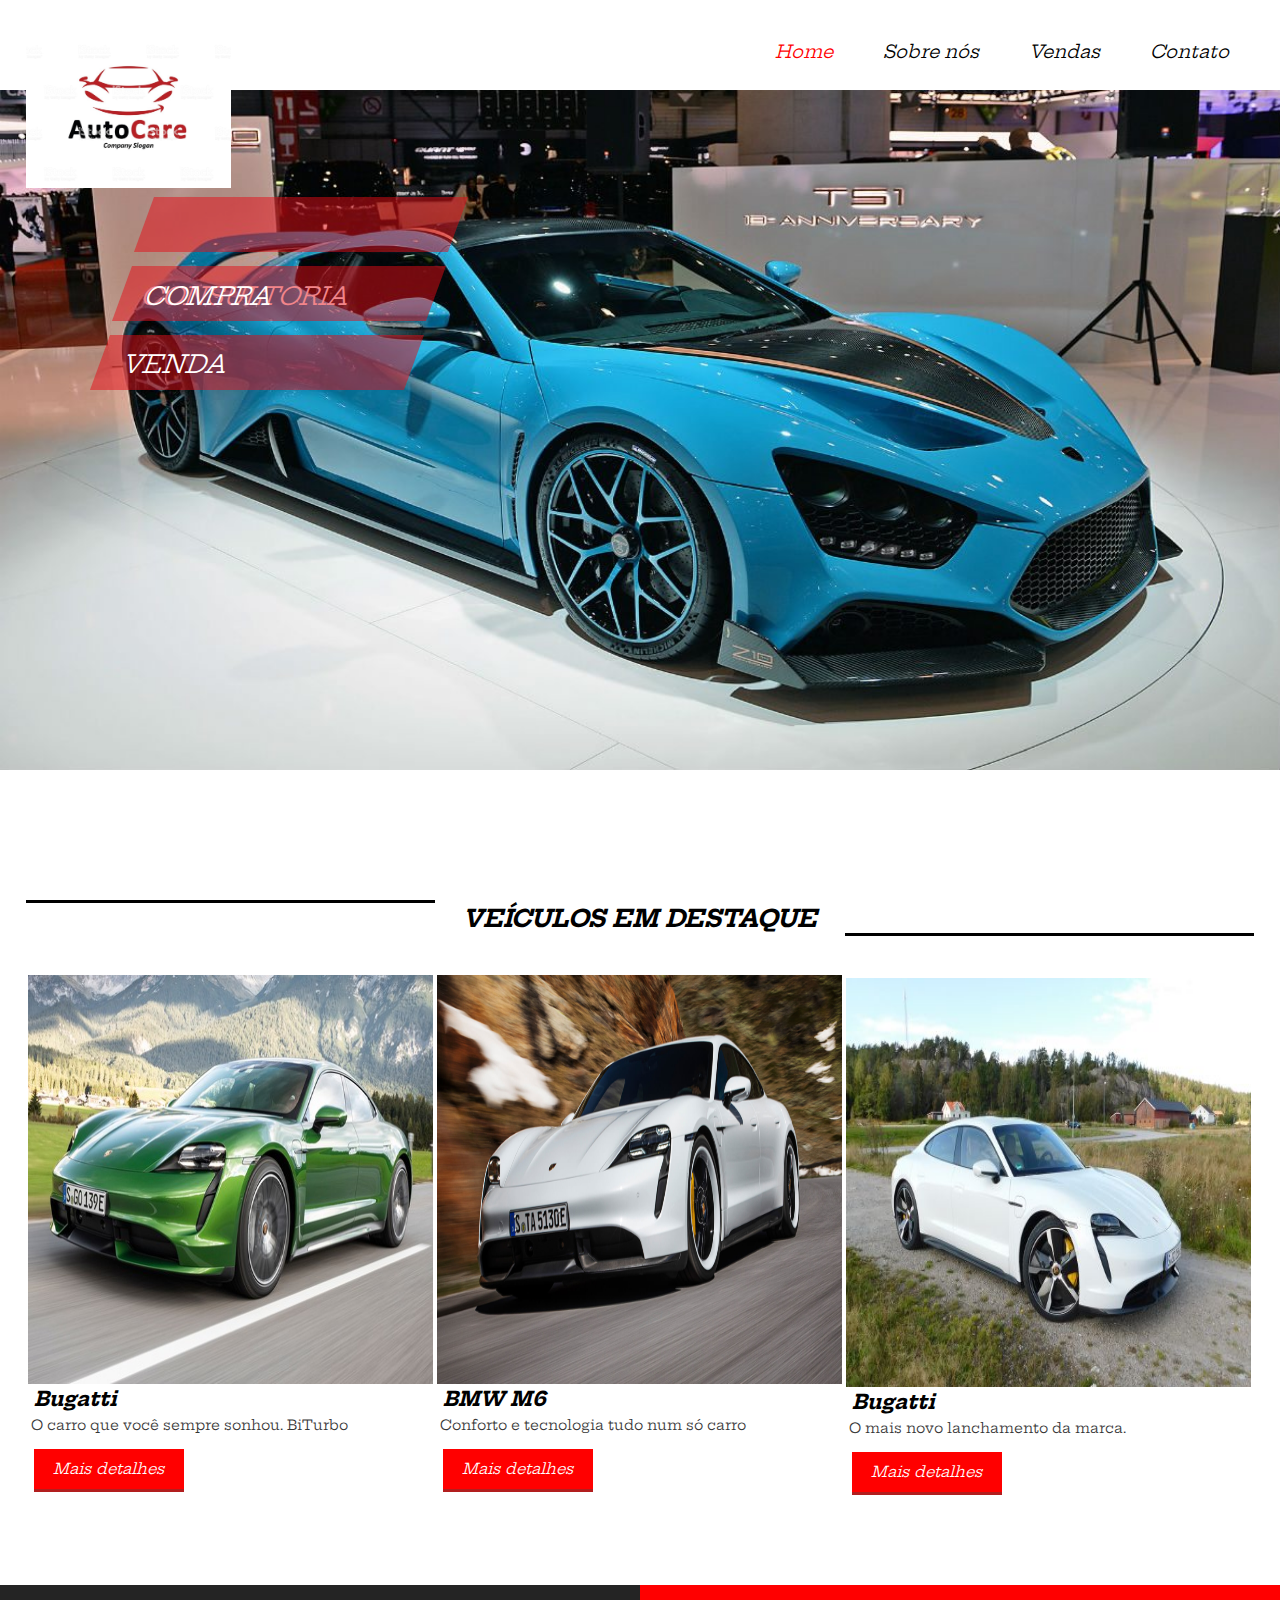
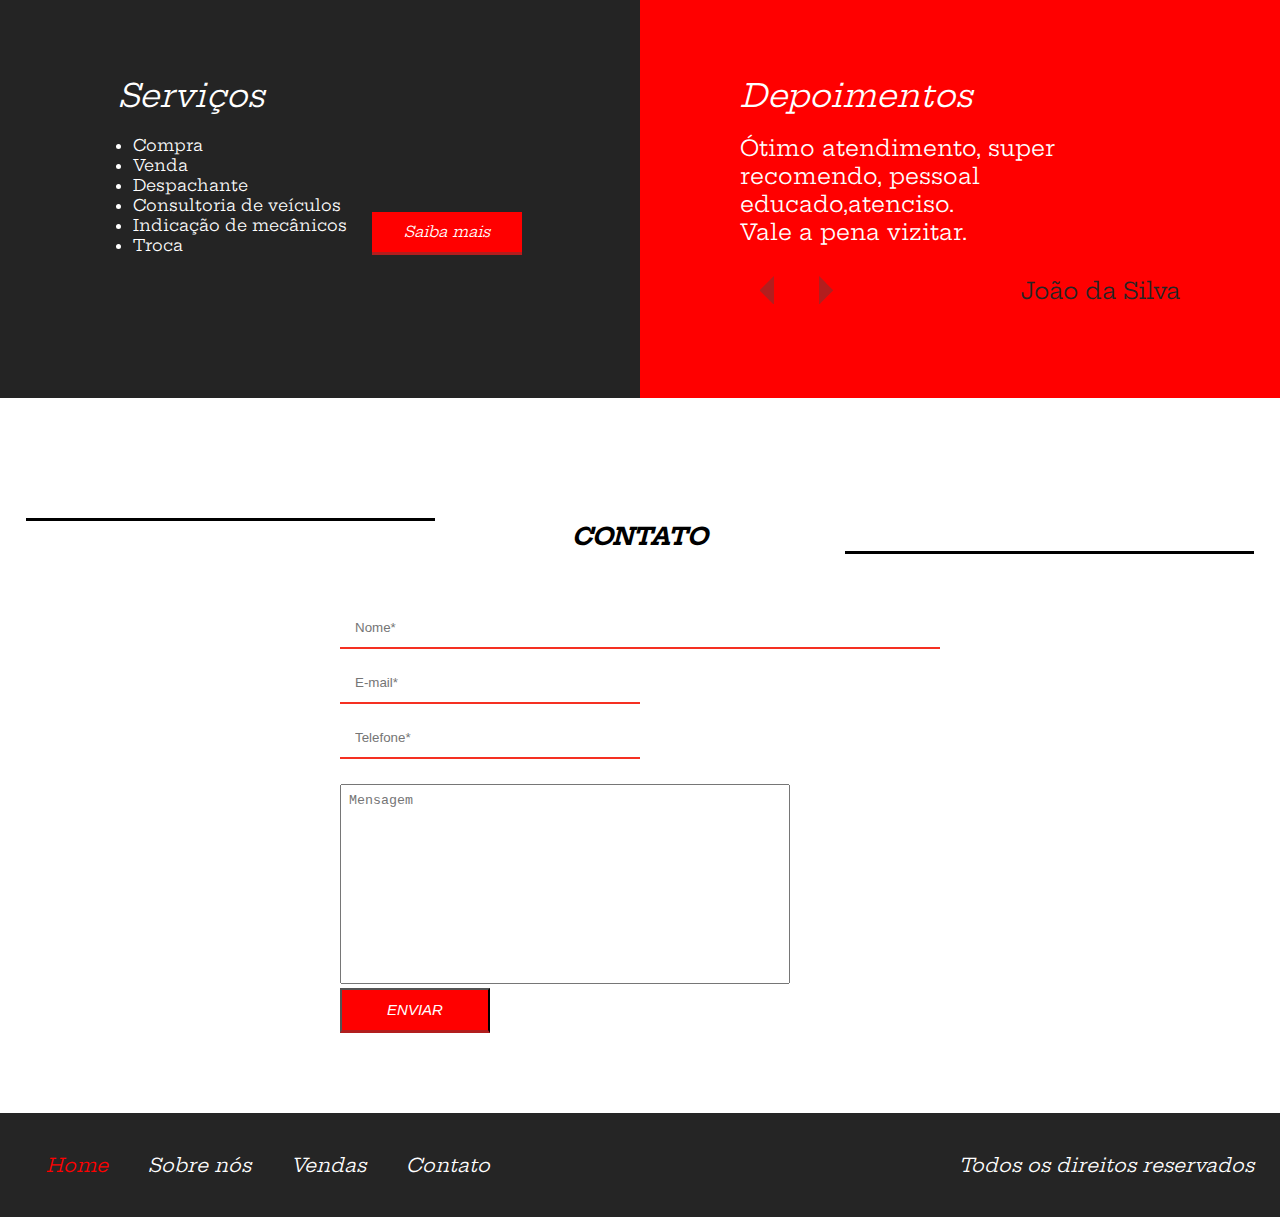
<file: Projeto5/index.html>
<!DOCTYPE html>
<html lang="en">
<head>
    <meta charset="UTF-8">
    <meta name="viewport" content="width=device-width, initial-scale=1.0">
    <meta http-equiv="X-UA-Compatible" content="ie=edge">
    <title>Projeto5</title>
    <link rel="shortcut icon" type="image-x/png" href="meu-logo.ico">
    <style>@import url('https://fonts.googleapis.com/css?family=Hepta+Slab&display=swap');</style>
    <link rel="stylesheet" href="css/estilos.css">
    <link rel="stylesheet" href="css/res880px.css">
    <link rel="stylesheet" href="css/res1090px.css">
    <link rel="stylesheet" href="css/res400px.css">
</head>
<body>
    
    <header>
        <div class="container">
            <div class="logo">
               <img src="imagens/logo1.jpg">
            </div><!-- logo -->
            <nav class="desktop">
                <ul>
                    <li><a style="color: red" href="index.html">Home</a></li>
                    <li><a href="sobre.html">Sobre nós</a></li>
                    <li><a href="vendas.html">Vendas</a></li>
                    <li><a goto='contato' href="contato.html">Contato</a></li>
                </ul>
            </nav><!-- desktop -->

            <nav class="mobile">
                    <ul>
                        <li><a style="color: red" href="index.html">Home</a></li>
                        <li><a href="sobre.html">Sobre nós</a></li>
                        <li><a href="vendas.html">Vendas</a></li>
                        <li><a goto='contato' href="contato.html">Contato</a></li>
                    </ul>
                </nav><!-- mobile -->
                <div class="clear"></div>
        </div><!-- container -->
    </header>

    <section class="banner">
        <div class="container">
            <div class="text-banner1"> 
                <div class="text-banner-single">Consultoria</div><!-- text-banner-single -->
            </div><!-- text-banner -->

            <div class="text-banner2">  
                <div class="text-banner-single">Compra </div><!-- text-banner-single -->
            </div><!-- text-banner -->

            <div class="text-banner3">  
                <div class="text-banner-single">Venda</div><!-- text-banner-single -->
            </div><!-- text-banner -->               
        </div><!-- container -->
    </section><!-- banner -->

    <section class="veiculos-destaque">
        <div class="linha1"></div>
        <h2>Veículos em destaque</h2>
        <div class="linha2"></div>

        <div class="container">
            <div class="vitrine-destaque">
                <div style="background-image: url(imagens/carro1.jpg)" class="carro-imagem"></div><!-- carro-imagem -->
                <div class="info-carro">
                    <h2>Bugatti</h2>
                    <p>O carro que você sempre sonhou. BiTurbo</p>
                    <a class="btn1" href="veiculo-venda.html">Mais detalhes</a>
                </div><!-- info-carro -->
            </div><!-- vitrine-destaque -->

            <div class="vitrine-destaque">
                <div style="background-image: url(imagens/carro2.jpg)" class="carro-imagem"></div><!-- carro-imagem -->
                <div class="info-carro">
                    <h2>BMW M6</h2>
                    <p>Conforto e tecnologia tudo num só carro</p>
                    <a class="btn1" href="veiculo-venda.html">Mais detalhes</a>
                </div><!-- info-carro -->
            </div><!-- vitrine-destaque -->

            <div class="vitrine-destaque">
                <div style="background-image: url(imagens/carro3.jpg)" class="carro-imagem"></div><!-- carro-imagem -->
                <div class="info-carro">
                    <h2>Bugatti</h2>
                    <p>O mais novo lanchamento da marca.</p>
                    <a class="btn1" href="veiculo-venda.html">Mais detalhes</a>
                </div><!-- info-carro -->
            </div><!-- vitrine-destaque -->
        </div><!-- container -->
        <div class="clear"></div>
    </section><!-- veiculos-destaque -->

    <section class="servicos">
        <div class="half1">
            <div class="half1-wraper">
                <h2>Serviços</h2>
                <ul>
                    <li>Compra</li>
                    <li>Venda</li>
                    <li>Despachante</li>
                    <li>Consultoria de veículos</li>
                    <li>Indicação de mecânicos</li>
                    <li>Troca</li>
                </ul>
                <a class="btn1" href="">Saiba mais</a>
            </div><!-- half1-wraper -->
        </div><!-- half1 -->

        <div class="half2">
            <h2>Depoimentos</h2>
            <div class="depoimento-single">
                <p>Ótimo atendimento, super recomendo, pessoal educado,atenciso.<br> Vale a pena vizitar.</p>
                <p>Outro depoimento valido.<br> Vale a pena vizitar.</p>
                <div class="navegation">
                    <div class="arrows">
                        <img prev src="imagens/arrow-left.png">
                        <img next src="imagens/arrow-right.png">
                    </div><!-- arrows -->
                    <div class="nome-depoimento">João da Silva</div><!-- nome-depoimento -->
                </div><!-- navegation -->
            </div><!-- depoimento-single -->
        </div><!-- half2 -->
    </section><!-- servicos -->

    <section id='contato'class="contato">
        <div class="linha1"></div>
        <h2>Contato</h2>
        <div class="linha2"></div>

        <form>
            <div class="form-wraper w100">
                <input type="text" name="nome", placeholder="Nome*" required>
            </div><!-- input-wraper w100 -->

            <div class="form-wraper w50">
                <input type="text" name="email" placeholder="E-mail*" required>
            </div><!-- input-wraper w100 -->

            <div class="form-wraper w50">
                <input type="text" name="telefone" placeholder="Telefone*" required>
            </div><!-- input-wraper w100 -->

            <div class="form-wraper w100">
               <textarea placeholder="Mensagem" required></textarea>
            </div><!-- input-wraper w100 -->

            <div class="form-wraper w100">
                <input class="btn1" type="submit" value="ENVIAR" name="acao">
            </div>
            <div class="clear"></div>
        </form>
    </section><!-- contato -->

    <footer>
        <div class="container">
            <nav>
                <ul>
                    <li><a style="color: red" href="index.html">Home</a></li>
                    <li><a href="sobre.html">Sobre nós</a></li>
                    <li><a href="vendas.html">Vendas</a></li>
                    <li><a goto='contato' href="contato.html">Contato</a></li>
                </ul>
            </nav>
            <p>Todos os direitos reservados</p>
            <div class="clear"></div>
        </div><!-- container -->
    </footer>

    <script src="js/jQuery.js"></script>
    <script src="js/menu-responsivo.js"></script>
    <script src="js/funtions.js"></script>
</body>
</html>
</file>
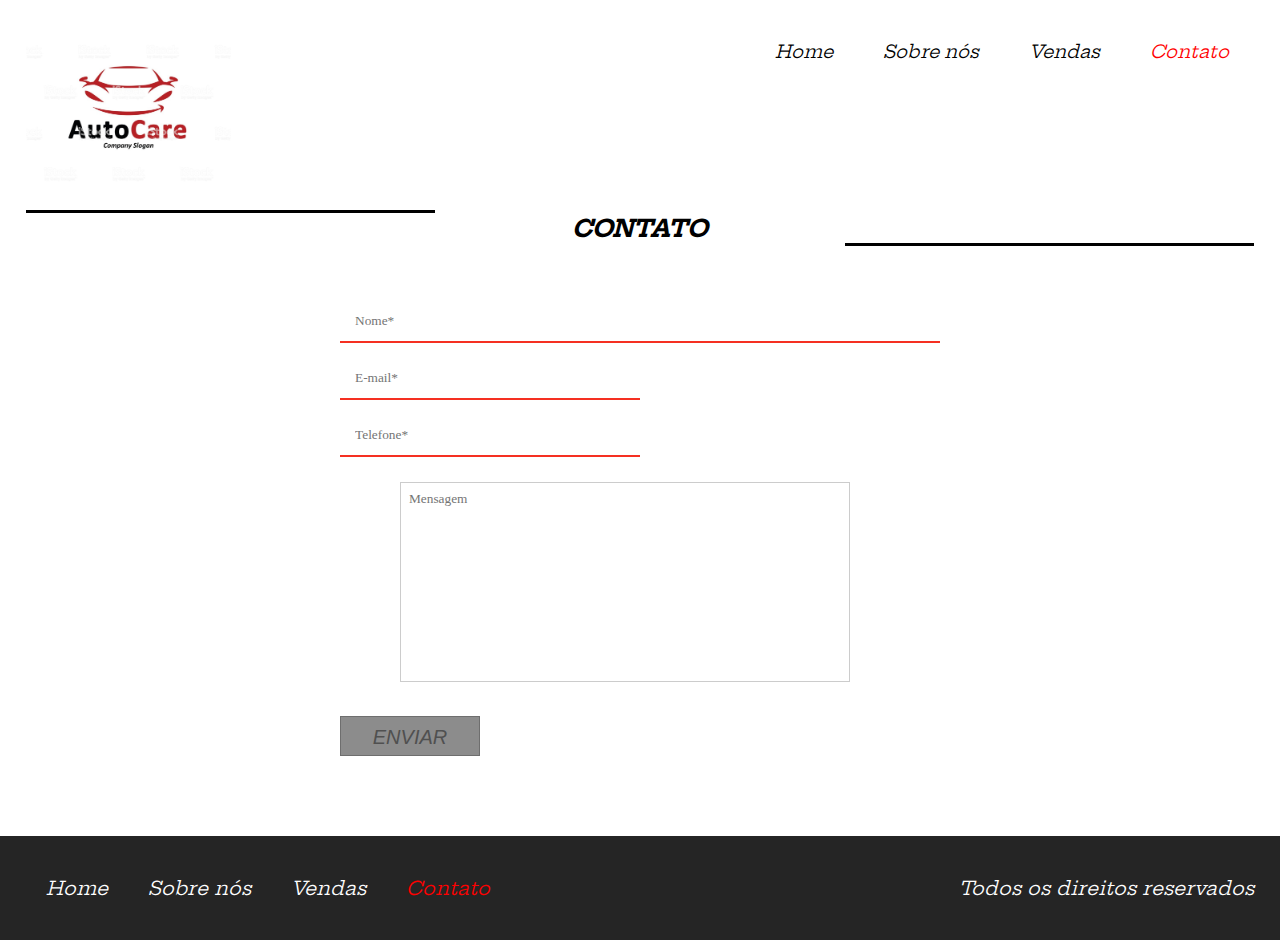
<file: Projeto5/contato.html>
<!DOCTYPE html>
<html lang="en">
<head>
    <meta charset="UTF-8">
    <meta name="viewport" content="width=device-width, initial-scale=1.0">
    <meta http-equiv="X-UA-Compatible" content="ie=edge">
    <title>Projeto5</title>
    <link rel="shortcut icon" type="image-x/png" href="meu-logo.ico">
    <style>@import url('https://fonts.googleapis.com/css?family=Hepta+Slab&display=swap');</style>
    <link rel="stylesheet" href="css/estilos.css">
    <link rel="stylesheet" href="css/estiloForm.css">
    <link rel="stylesheet" href="css/res880px.css">
    <link rel="stylesheet" href="css/res1090px.css">
    <link rel="stylesheet" href="css/res400px.css">

</head>
<body>

        <header>
                <div class="container">
                    <div class="logo">
                       <img src="imagens/logo1.jpg">
                    </div><!-- logo -->
                    <nav class="desktop">
                        <ul>
                            <li><a href="index.html">Home</a></li>
                            <li><a href="sobre.html">Sobre nós</a></li>
                            <li><a href="vendas.html">Vendas</a></li>
                            <li><a style="color: red" goto='contato' href="contato.html">Contato</a></li>
                        </ul>
                    </nav><!-- desktop -->
        
                    <nav class="mobile">
                            <ul>
                                <li><a href="index.html">Home</a></li>
                                <li><a href="sobre.html">Sobre nós</a></li>
                                <li><a href="vendas.html">Vendas</a></li>
                                <li><a style="color: red" goto='contato' href="contato.html">Contato</a></li>
                            </ul>
                        </nav><!-- mobile -->
                        <div class="clear"></div>
                </div><!-- container -->
            </header>

            <section id='contato'class="contato">
                    <div class="linha1"></div>
                    <h2>Contato</h2>
                    <div class="linha2"></div>
            
                    <form>
                        <div class="form-wraper w100">
                            <input type="text" name="nome", placeholder="Nome*" required>
                        </div><!-- input-wraper w100 -->
            
                        <div class="form-wraper w50">
                            <input type="text" name="email" placeholder="E-mail*" required>
                        </div><!-- input-wraper w100 -->
            
                        <div class="form-wraper w50">
                            <input type="text" name="telefone" placeholder="Telefone*" required>
                        </div><!-- input-wraper w100 -->
            
                        <div class="form-wraper w100">
                           <textarea placeholder="Mensagem" required></textarea>
                        </div><!-- input-wraper w100 -->
            
                        <div class="form-wraper w100">
                            <input class="btn1" type="submit" value="ENVIAR" name="acao">
                        </div>
                        <div class="clear"></div>
                    </form>
                </section><!-- contato -->
    </form>

    <footer>
            <div class="container">
                <nav>
                    <ul>
                        <li><a href="index.html">Home</a></li>
                        <li><a href="sobre.html">Sobre nós</a></li>
                        <li><a href="vendas.html">Vendas</a></li>
                        <li><a style="color: red" goto='contato' href="contato.html">Contato</a></li>
                    </ul>
                </nav>
                <p>Todos os direitos reservados</p>
                <div class="clear"></div>
            </div><!-- container -->
        </footer>
</body>
</html>
</file>
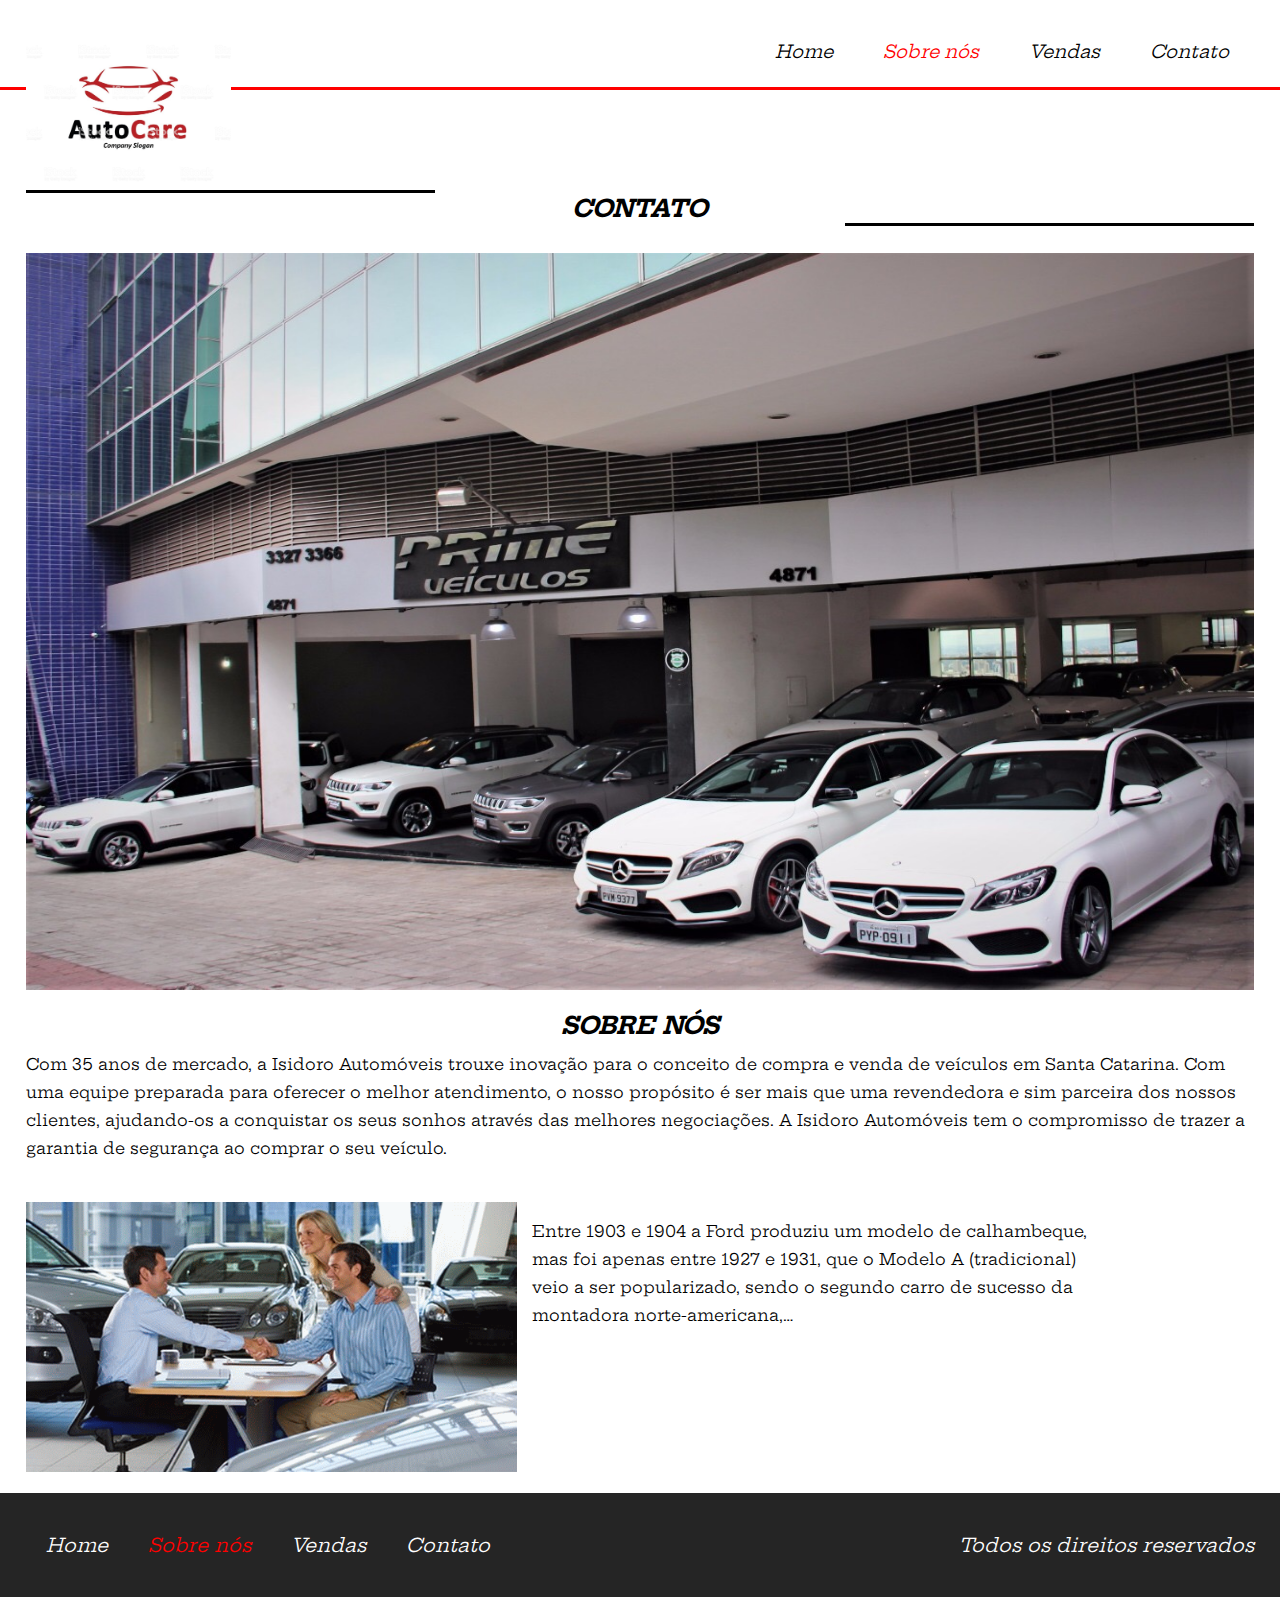
<file: Projeto5/sobre.html>
<!DOCTYPE html>
<html lang="en">
<head>
    <meta charset="UTF-8">
    <meta name="viewport" content="width=device-width, initial-scale=1.0">
    <meta http-equiv="X-UA-Compatible" content="ie=edge">
    <title>Projeto5</title>
    <link rel="shortcut icon" type="image-x/png" href="meu-logo.ico">
    <style>@import url('https://fonts.googleapis.com/css?family=Hepta+Slab&display=swap');</style>
    <link rel="stylesheet" href="css/estilos.css">
    <link rel="stylesheet" href="css/res880px.css">
    <link rel="stylesheet" href="css/res1090px.css">
    <link rel="stylesheet" href="css/res400px.css">
</head>
<body>
    
    <header style="border-bottom: 3px solid red;">
        <div class="container">
            <div class="logo">
               <img src="imagens/logo1.jpg">
            </div><!-- logo -->
            <nav class="desktop">
                <ul>
                    <li><a href="index.html">Home</a></li>
                    <li><a style="color: red"href="sobre.html">Sobre nós</a></li>
                    <li><a href="vendas.html">Vendas</a></li>
                    <li><a href="contato.html">Contato</a></li>
                </ul>
            </nav><!-- desktop -->

            <nav class="mobile">
                    <ul>
                        <li><a href="index.html">Home</a></li>
                        <li><a style="color: red"href="sobre.html">Sobre nós</a></li>
                        <li><a href="vendas.html">Vendas</a></li>
                        <li><a href="contato.html">Contato</a></li>
                    </ul>
                </nav><!-- mobile -->
                <div class="clear"></div>
        </div><!-- container -->
    </header>

    <section class="sobre">
            
        <div class="linha1"></div>
        <h2>Contato</h2>
        <div class="linha2"></div>

        <div class="container"></div>
        <div class="img-destaque-sobre"></div><!-- imgem do galpao -->
        <div class="descricao-autor">
            <h2>Sobre Nós</h2>
            <p>Com 35 anos de mercado, a Isidoro Automóveis trouxe inovação para o conceito de compra e venda de 
                veículos em Santa Catarina. Com uma equipe preparada para oferecer o melhor atendimento, o nosso 
                propósito é ser mais que uma revendedora e sim parceira dos nossos clientes, ajudando-os a conquistar 
                os seus sonhos através das melhores negociações. A Isidoro Automóveis tem o compromisso de trazer a 
                garantia de segurança ao comprar o seu veículo.</p>
        </div><!-- descricao-autor -->
        <div class="descricao-autor2">
            <div class="img-small"></div><!-- img-samll -->
            <p>Entre 1903 e 1904 a Ford produziu um modelo de calhambeque, mas foi apenas 
                entre 1927 e 1931, que o Modelo A (tradicional) veio a ser popularizado, sendo o segundo carro de 
                sucesso da montadora norte-americana,…</div>
            </p>
        <div class="clear"></div>
        </div><!-- container -->
    </section><!-- sobre -->

    <footer>
            <div class="container">
                <nav>
                    <ul>
                        <li><a href="index.html">Home</a></li>
                        <li><a style="color: red" href="sobre.html">Sobre nós</a></li>
                        <li><a href="vendas.html">Vendas</a></li>
                        <li><a href="contato.html">Contato</a></li>
                    </ul>
                </nav>
                <p>Todos os direitos reservados</p>
                <div class="clear"></div>
            </div><!-- container -->
        </footer>
       



</body>
</html>
</file>
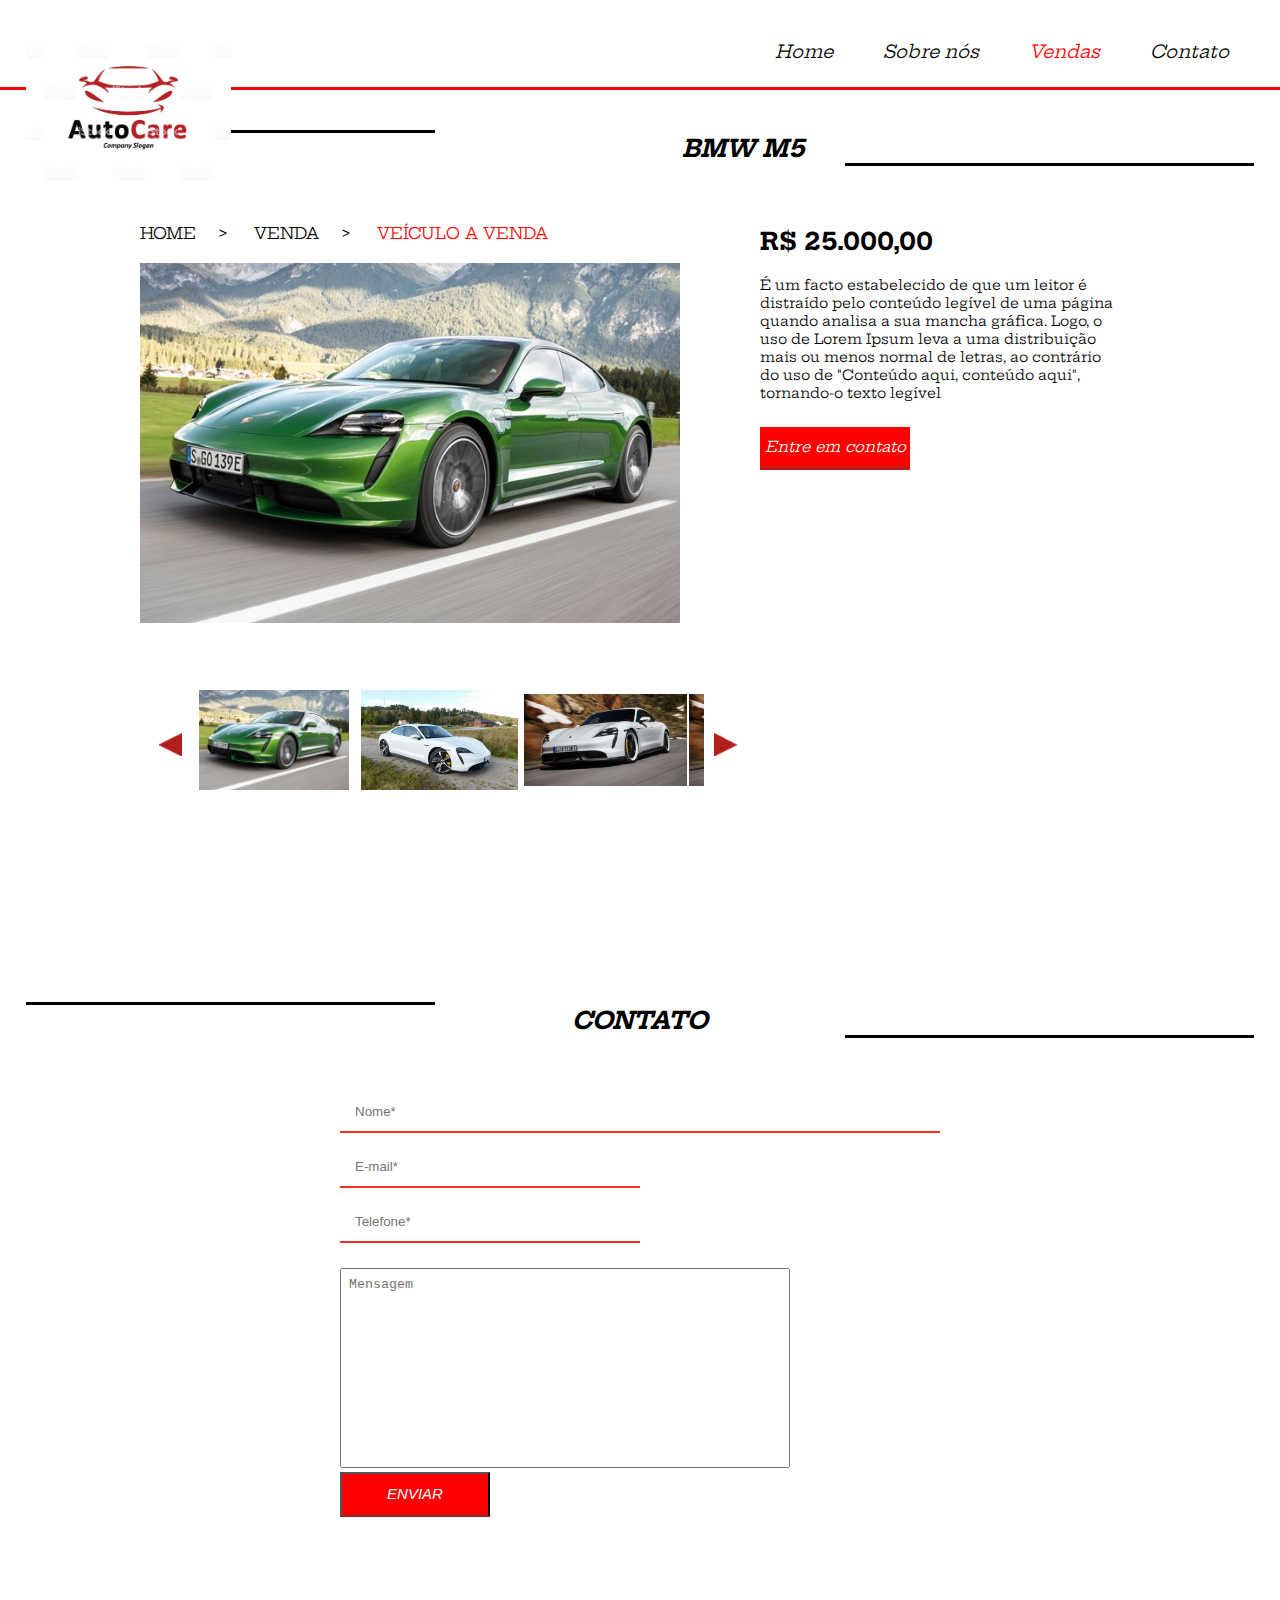
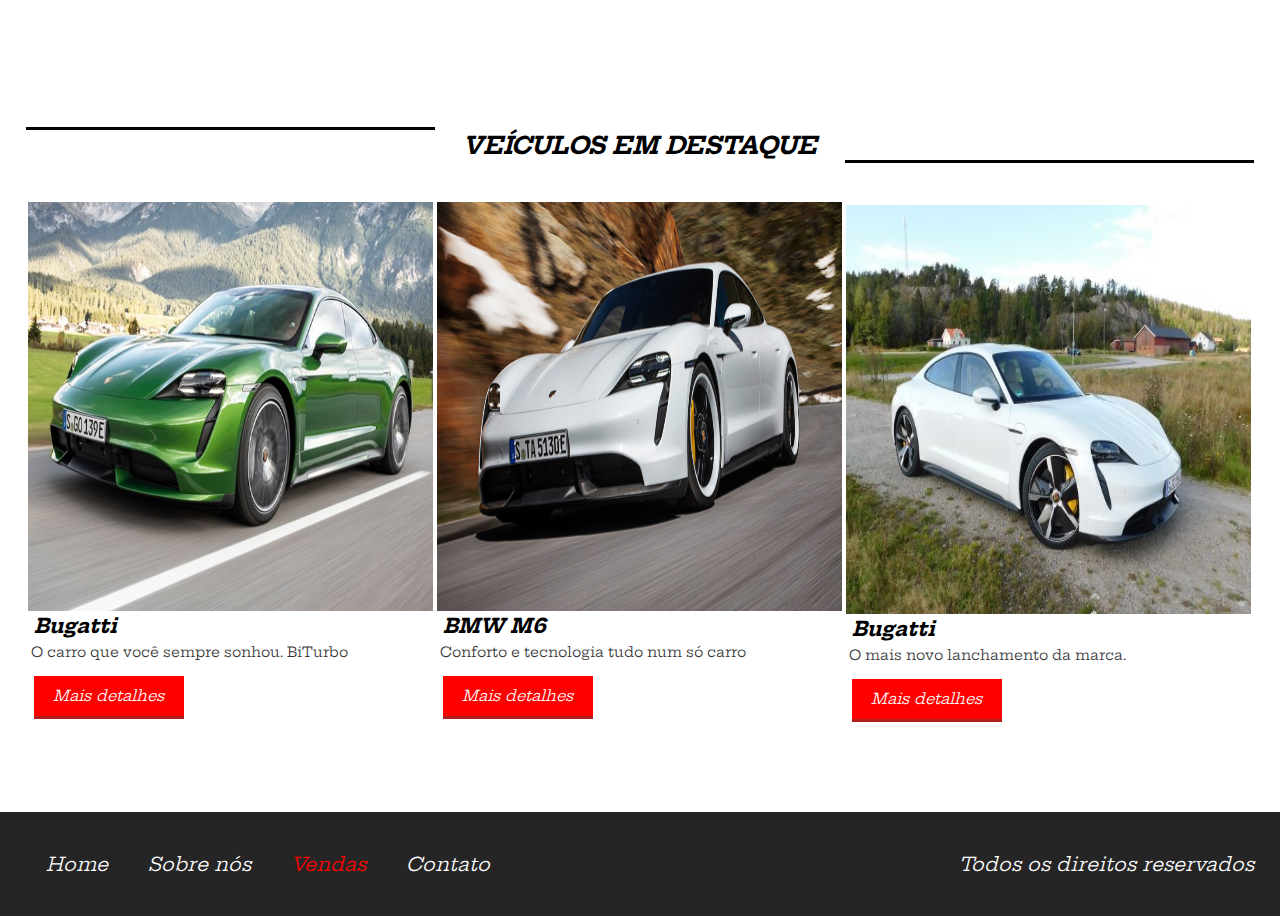
<file: Projeto5/veiculo-venda.html>
<!DOCTYPE html>
<html lang="en">
<head>
    <meta charset="UTF-8">
    <meta name="viewport" content="width=device-width, initial-scale=1.0">
    <meta http-equiv="X-UA-Compatible" content="ie=edge">
    <title>Projeto5</title>
    <link rel="shortcut icon" type="image-x/png" href="meu-logo.ico">
    <style>@import url('https://fonts.googleapis.com/css?family=Hepta+Slab&display=swap');</style>
    <link rel="stylesheet" href="css/estilos.css">
    <link rel="stylesheet" href="css/res880px.css">
    <link rel="stylesheet" href="css/res1090px.css">
    <link rel="stylesheet" href="css/res400px.css">
</head>
<body>
    
    <header style="border-bottom: 3px solid red;">
        <div class="container">
            <div class="logo">
               <img src="imagens/logo1.jpg">
            </div><!-- logo -->
            <nav class="desktop">
                <ul>
                    <li><a href="index.html">Home</a></li>
                    <li><a href="sobre.html">Sobre nós</a></li>
                    <li><a style="color: red"href="vendas.html">Vendas</a></li>
                    <li><a goto='contato' href="contato.html">Contato</a></li>
                </ul>
            </nav><!-- desktop -->

            <nav class="mobile">
                    <ul>
                        <li><a href="index.html">Home</a></li>
                        <li><a href="sobre.html">Sobre nós</a></li>
                        <li><a style="color: red"href="vendas.html">Vendas</a></li>
                        <li><a href="contato.html">Contato</a></li>
                    </ul>
                </nav><!-- mobile -->
                <div class="clear"></div>
        </div><!-- container -->
    </header>

    <section class="venda-single">
        <div class="linha1"></div>
        <h2>BMW M5</h2>
        <div class="linha2"></div>
        
        <div class="container">
            <div class="info-veiculo">
                <div class="info-bread"><a href="index.html">HOME</a><span>></span>
                <a href="vendas.html">VENDA</a><span>></span>
                <a href="veiculo-venda.html">VEÍCULO A VENDA</a></div>
                <div class="foto-destaque"></div>  
                <div class="nav-galeria-parent">
                <div class="arrow-left-nav"></div> 
                <div class="arrow-right-nav"></div> 
                <div class="nav-galeria">
                    <div class="nav-galeria-wraper">
                        <div class="mini-img"><div style="background-image: url(imagens/carro1.jpg)"class="mini-foto"></div></div>
                        <div class="mini-img"><div style="background-image: url(imagens/carro3.jpg)"class="mini-foto"></div></div>
                        <div class="mini-img"><div style="background-image: url(imagens/carro2.jpg)"class="mini-foto"></div></div>
                        <div class="mini-img"><div style="background-image: url(imagens/carro2.jpg)"class="mini-foto"></div></div>
                        <div class="mini-img"><div style="background-image: url(imagens/carro1.jpg)"class="mini-foto"></div></div>
                        <div class="mini-img"><div style="background-image: url(imagens/carro3.jpg)"class="mini-foto"></div></div>
                    </div><!-- nav-galeria-wraper -->
                </div><!-- nav-galeira -->
                </div><!-- nav-galeria-parent -->
            </div><!-- info-veiculo -->

            <div class="descricao-veiculo">
                <h2>R$ 25.000,00</h2>
                <p>É um facto estabelecido de que um leitor é distraído pelo conteúdo legível de uma página quando analisa a sua mancha gráfica. Logo, o uso de Lorem Ipsum leva a uma distribuição mais ou menos normal de letras, ao contrário do uso de "Conteúdo aqui, conteúdo aqui", tornando-o texto legível</p>
                <a class="btn1" href="">Entre em contato</a>
            </div><!-- descricao-veiculo -->
            <div class="clear"></div>
        </div><!-- container -->
    </section><!-- venda-single -->




    <section class="contato">
        <div class="linha1"></div>
        <h2>Contato</h2>
        <div class="linha2"></div>

        <form>
            <div class="form-wraper w100">
                <input type="text" name="nome", placeholder="Nome*" required>
            </div><!-- input-wraper w100 -->

            <div class="form-wraper w50">
                <input type="text" name="email" placeholder="E-mail*" required>
            </div><!-- input-wraper w100 -->

            <div class="form-wraper w50">
                <input type="text" name="telefone" placeholder="Telefone*" required>
            </div><!-- input-wraper w100 -->

            <div class="form-wraper w100">
               <textarea placeholder="Mensagem" required></textarea>
            </div><!-- input-wraper w100 -->

            <div class="form-wraper w100">
                <input class="btn1" type="submit" value="ENVIAR" name="acao">
            </div>
            <div class="clear"></div>
        </form>
    </section><!-- contato -->

    <section class="veiculos-destaque">
        <div class="linha1"></div>
        <h2>Veículos em destaque</h2>
        <div class="linha2"></div>

        <div class="container">
            <div class="vitrine-destaque">
                <div style="background-image: url(imagens/carro1.jpg)" class="carro-imagem"></div><!-- carro-imagem -->
                <div class="info-carro">
                    <h2>Bugatti</h2>
                    <p>O carro que você sempre sonhou. BiTurbo</p>
                    <a class="btn1" href="">Mais detalhes</a>
                </div><!-- info-carro -->
            </div><!-- vitrine-destaque -->

            <div class="vitrine-destaque">
                <div style="background-image: url(imagens/carro2.jpg)" class="carro-imagem"></div><!-- carro-imagem -->
                <div class="info-carro">
                    <h2>BMW M6</h2>
                    <p>Conforto e tecnologia tudo num só carro</p>
                    <a class="btn1" href="">Mais detalhes</a>
                </div><!-- info-carro -->
            </div><!-- vitrine-destaque -->

            <div class="vitrine-destaque">
                <div style="background-image: url(imagens/carro3.jpg)" class="carro-imagem"></div><!-- carro-imagem -->
                <div class="info-carro">
                    <h2>Bugatti</h2>
                    <p>O mais novo lanchamento da marca.</p>
                    <a class="btn1" href="">Mais detalhes</a>
                </div><!-- info-carro -->
            </div><!-- vitrine-destaque -->
        </div><!-- container -->
        <div class="clear"></div>
    </section><!-- veiculos-destaque -->

    <footer>
        <div class="container">
            <nav>
                <ul>
                    <li><a href="index.html">Home</a></li>
                    <li><a href="sobre.html">Sobre nós</a></li>
                    <li><a style="color: red"href="vendas.html">Vendas</a></li>
                    <li><a goto='contato' href="contato.html">Contato</a></li>
                </ul>
            </nav>
            <p>Todos os direitos reservados</p>
            <div class="clear"></div>
        </div><!-- container -->
    </footer>

    <script src="js/jQuery.js"></script>
    <script src="js/menu-responsivo.js"></script>
    <script src="js/funtions.js"></script>
</body>
</html>
</file>
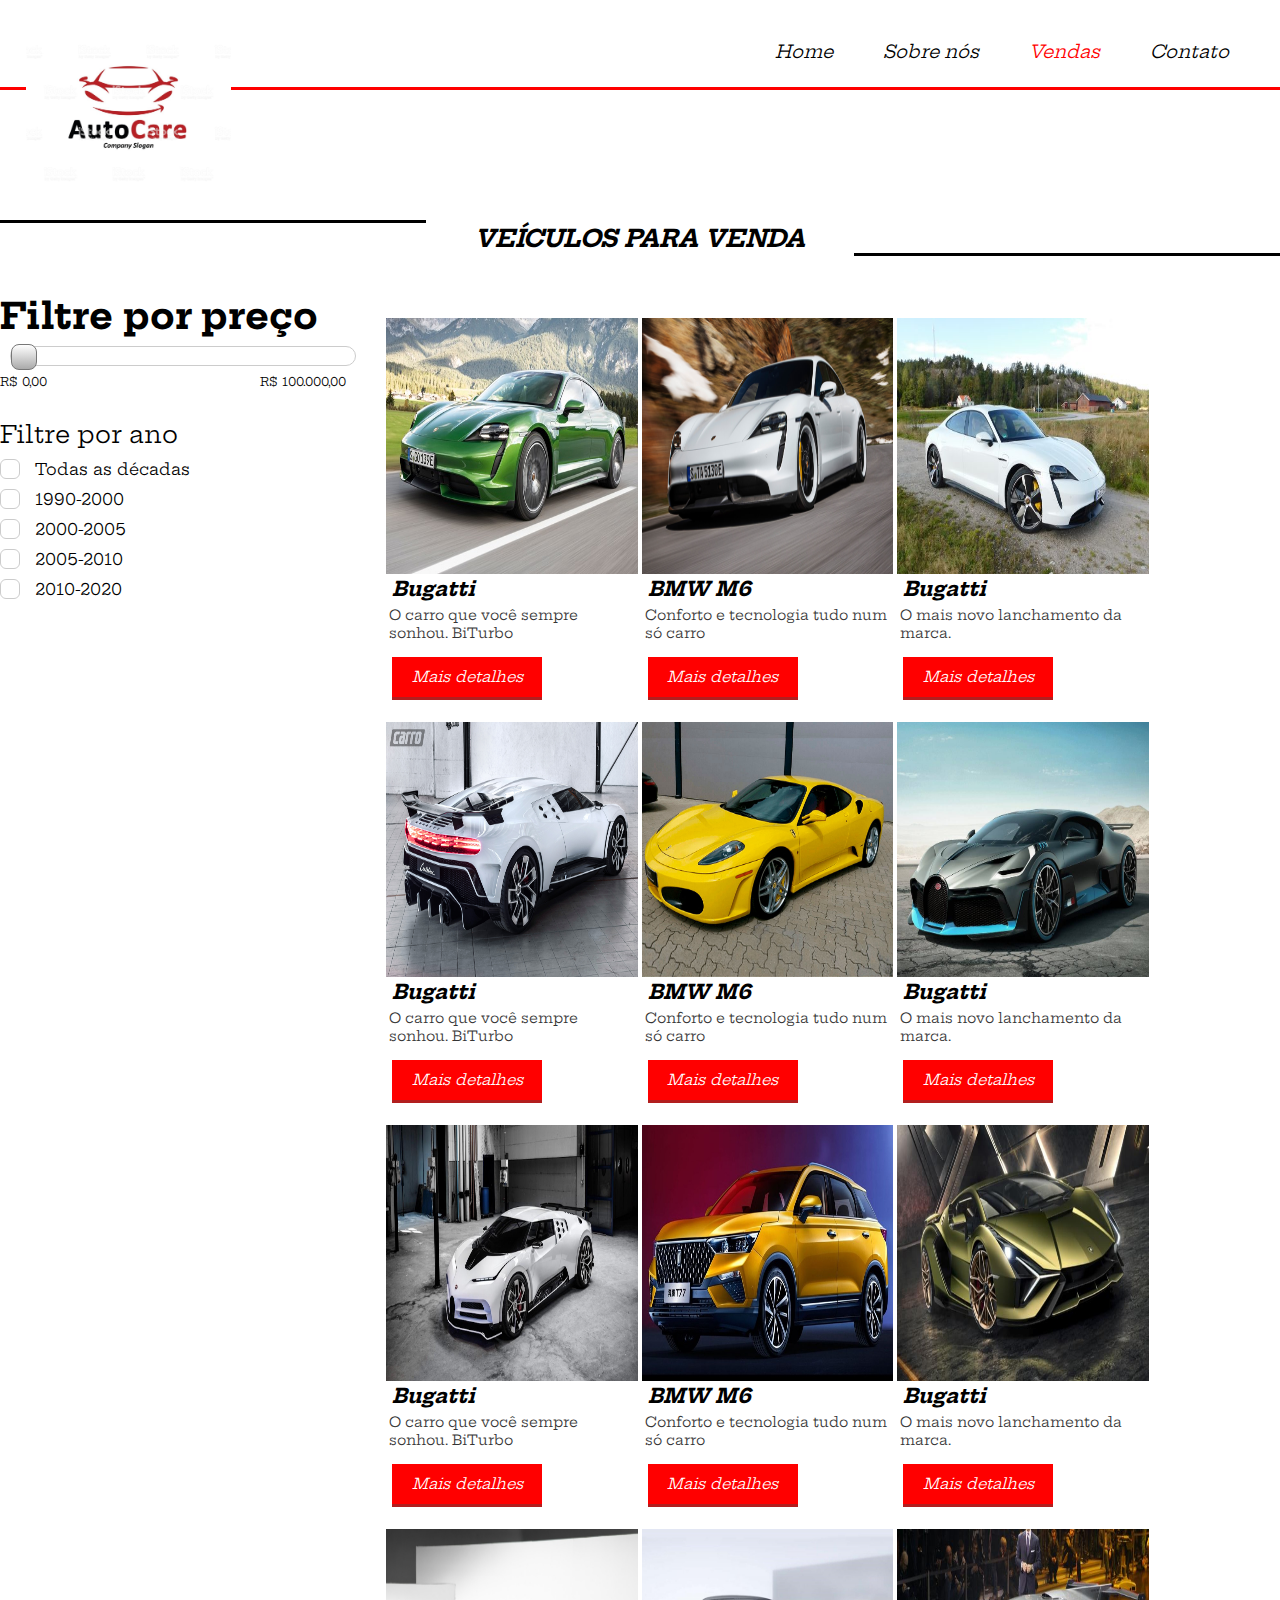
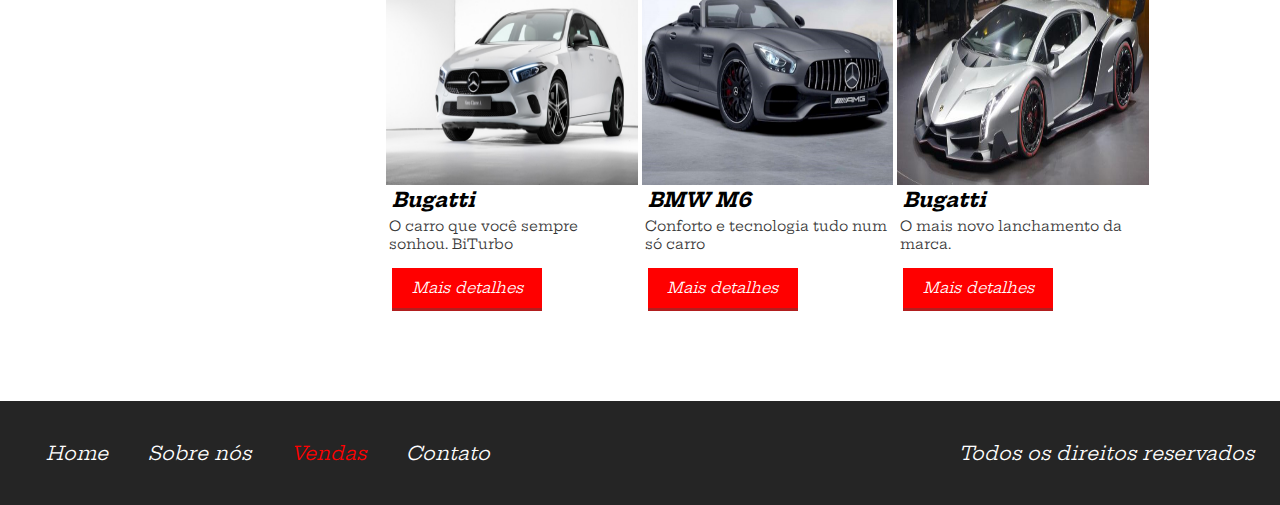
<file: Projeto5/vendas.html>
<!DOCTYPE html>
<html lang="en">
<head>
    <meta charset="UTF-8">
    <meta name="viewport" content="width=device-width, initial-scale=1.0">
    <meta http-equiv="X-UA-Compatible" content="ie=edge">
    <title>Projeto5</title>
    <link rel="shortcut icon" type="image-x/png" href="meu-logo.ico">
    <style>@import url('https://fonts.googleapis.com/css?family=Hepta+Slab&display=swap');</style>
    <link rel="stylesheet" href="css/estilos.css">
    <link rel="stylesheet" href="css/res880px.css">
    <link rel="stylesheet" href="css/res1090px.css">
    <link rel="stylesheet" href="css/res400px.css">
</head>
<body>
    
    <header style="border-bottom: 3px solid red;">
        <div class="container">
            <div class="logo">
               <img src="imagens/logo1.jpg">
            </div><!-- logo -->
            <nav class="desktop">
                <ul>
                    <li><a href="index.html">Home</a></li>
                    <li><a href="sobre.html">Sobre nós</a></li>
                    <li><a style="color: red"href="vendas.html">Vendas</a></li>
                    <li><a goto='contato' href="contato.html">Contato</a></li>
                </ul>
            </nav><!-- desktop -->

            <nav class="mobile">
                    <ul>
                        <li><a href="index.html">Home</a></li>
                        <li><a href="">Sobre nós</a></li>
                        <li><a style="color: red"href="vendas.html">Vendas</a></li>
                        <li><a href="contato.html">Contato</a></li>
                    </ul>
                </nav><!-- mobile -->
                <div class="clear"></div>
        </div><!-- container -->
    </header>

    <section class="venda">
        <div class="linha1"></div>
        <h2>Veículos para venda</h2>
        <div class="linha2"></div>

        <div class="content-venda">
            <div class="container">
                <div class="sidebar">
                    <div class="search1">
                        <h2>Filtre por preço</h2>
                        <div class="barra-preco">
                            <div class="barra-preco-fill"></div><!-- barra-preco-fill -->
                            <div class="pointer-barra"></div><!-- pointer-barra -->
                        </div><!-- barra-preco -->
                        <div class="valor-pesquisa">
                            <p class="preco_pesquisa">R$ 0,00</p>
                            <p>R$ 100.000,00</p>
                            <div class="clear"></div>
                        </div><!-- valor-pesquisa -->
                    </div><!-- search1 -->

                    <div class="search2">
                        <h2>Filtre por ano</h2>
                        <form>
                            <div class="form-venda-wraper">
                                <input type="checkbox" id="item1">
                                <label for="item1">
                                    <div class="circle"></div>
                                </label><!-- item1 -->
                                <span>Todas as décadas</span>
                            </div><!-- form-venda-wraper -->

                            <div class="form-venda-wraper">
                                <input type="checkbox" id="item2">
                                <label for="item2">
                                    <div class="circle"></div>
                                </label><!-- item2 -->
                                <span>1990-2000</span>
                            </div><!-- form-venda-wraper -->

                             <div class="form-venda-wraper">
                                <input type="checkbox" id="item3">
                                <label for="item3">
                                    <div class="circle"></div>
                                </label><!-- item3 -->
                                <span>2000-2005</span>
                            </div><!-- form-venda-wraper -->

                            <div class="form-venda-wraper">
                                <input type="checkbox" id="item4">
                                <label for="item4">
                                    <div class="circle"></div>
                                </label><!-- item4 -->
                                <span>2005-2010</span>
                            </div><!-- form-venda-wraper -->

                            <div class="form-venda-wraper">
                                <input type="checkbox" id="item5">
                                <label for="item5">
                                    <div class="circle"></div>
                                </label><!-- item5 -->
                                <span>2010-2020</span>
                            </div><!-- form-venda-wraper -->
                        </form>
                    </div><!-- search2 -->
                </div><!-- sidebar -->

                <div class="vitrine-venda">
                    <div class="vitrine-destaque">
                        <div style="background-image: url(imagens/carro1.jpg)" class="carro-imagem"></div><!-- carro-imagem -->
                            <div class="info-carro">
                                <h2>Bugatti</h2>
                                <p>O carro que você sempre sonhou. BiTurbo</p>
                                <a class="btn1" href="">Mais detalhes</a>
                            </div><!-- info-carro -->
                    </div><!-- vitrine-destaque -->
                
                    <div class="vitrine-destaque">
                        <div style="background-image: url(imagens/carro2.jpg)" class="carro-imagem"></div><!-- carro-imagem -->
                            <div class="info-carro">
                                <h2>BMW M6</h2>
                                <p>Conforto e tecnologia tudo num só carro</p>
                                <a class="btn1" href="">Mais detalhes</a>
                            </div><!-- info-carro -->
                    </div><!-- vitrine-destaque -->
                
                    <div class="vitrine-destaque">
                        <div style="background-image: url(imagens/carro3.jpg)" class="carro-imagem"></div><!-- carro-imagem -->
                            <div class="info-carro">
                                <h2>Bugatti</h2>
                                <p>O mais novo lanchamento da marca.</p>
                                <a class="btn1" href="">Mais detalhes</a>
                            </div><!-- info-carro -->
                    </div><!-- vitrine-destaque -->

                    <div class="vitrine-destaque">
                        <div style="background-image: url(imagens/carro4.jpg)" class="carro-imagem"></div><!-- carro-imagem -->
                            <div class="info-carro">
                                <h2>Bugatti</h2>
                                <p>O carro que você sempre sonhou. BiTurbo</p>
                                <a class="btn1" href="">Mais detalhes</a>
                            </div><!-- info-carro -->
                    </div><!-- vitrine-destaque -->
                    
                    <div class="vitrine-destaque">
                        <div style="background-image: url(imagens/carro5.jpg)" class="carro-imagem"></div><!-- carro-imagem -->
                            <div class="info-carro">
                                <h2>BMW M6</h2>
                                <p>Conforto e tecnologia tudo num só carro</p>
                                <a class="btn1" href="">Mais detalhes</a>
                            </div><!-- info-carro -->
                    </div><!-- vitrine-destaque -->
                    
                    <div class="vitrine-destaque">
                        <div style="background-image: url(imagens/carro6.jpg)" class="carro-imagem"></div><!-- carro-imagem -->
                            <div class="info-carro">
                                <h2>Bugatti</h2>
                                <p>O mais novo lanchamento da marca.</p>
                                <a class="btn1" href="">Mais detalhes</a>
                            </div><!-- info-carro -->
                    </div><!-- vitrine-destaque -->

                    <div class="vitrine-destaque">
                        <div style="background-image: url(imagens/carro7.jpg)" class="carro-imagem"></div><!-- carro-imagem -->
                            <div class="info-carro">
                                <h2>Bugatti</h2>
                                <p>O carro que você sempre sonhou. BiTurbo</p>
                                <a class="btn1" href="">Mais detalhes</a>
                            </div><!-- info-carro -->
                    </div><!-- vitrine-destaque -->
                        
                    <div class="vitrine-destaque">
                        <div style="background-image: url(imagens/carro8.jpg)" class="carro-imagem"></div><!-- carro-imagem -->
                            <div class="info-carro">
                                <h2>BMW M6</h2>
                                <p>Conforto e tecnologia tudo num só carro</p>
                                <a class="btn1" href="">Mais detalhes</a>
                            </div><!-- info-carro -->
                    </div><!-- vitrine-destaque -->
                        
                    <div class="vitrine-destaque">
                        <div style="background-image: url(imagens/carro9.jpg)" class="carro-imagem"></div><!-- carro-imagem -->
                            <div class="info-carro">
                                <h2>Bugatti</h2>
                                <p>O mais novo lanchamento da marca.</p>
                                <a class="btn1" href="">Mais detalhes</a>
                                </div><!-- info-carro -->
                    </div><!-- vitrine-destaque -->

                    <div class="vitrine-destaque">
                        <div style="background-image: url(imagens/carro10.jpg)" class="carro-imagem"></div><!-- carro-imagem -->
                            <div class="info-carro">
                                <h2>Bugatti</h2>
                                <p>O carro que você sempre sonhou. BiTurbo</p>
                                <a class="btn1" href="">Mais detalhes</a>
                            </div><!-- info-carro -->
                    </div><!-- vitrine-destaque -->
                            
                    <div class="vitrine-destaque">
                        <div style="background-image: url(imagens/carro11.jpg)" class="carro-imagem"></div><!-- carro-imagem -->
                            <div class="info-carro">
                                <h2>BMW M6</h2>
                                <p>Conforto e tecnologia tudo num só carro</p>
                                <a class="btn1" href="">Mais detalhes</a>
                            </div><!-- info-carro -->
                    </div><!-- vitrine-destaque -->
                            
                    <div class="vitrine-destaque">
                        <div style="background-image: url(imagens/carro12.jpg)" class="carro-imagem"></div><!-- carro-imagem -->
                            <div class="info-carro">
                                <h2>Bugatti</h2>
                                <p>O mais novo lanchamento da marca.</p>
                                <a class="btn1" href="">Mais detalhes</a>
                            </div><!-- info-carro -->
                    </div><!-- vitrine-destaque -->
                </div><!-- vitrine-venda -->
                    
                <div class="clear"></div>
            </div><!-- container -->
        </div><!-- content-venda -->
    </section><!-- venda -->

    <footer>
        <div class="container">
            <nav>
                <ul>
                    <li><a href="index.html">Home</a></li>
                    <li><a href="sobre.html">Sobre nós</a></li>
                    <li><a style="color: red" href="vendas.html">Vendas</a></li>
                    <li><a goto='contato' href="contato.html">Contato</a></li>
                </ul>
            </nav>
            <p>Todos os direitos reservados</p>
            <div class="clear"></div>
        </div><!-- container -->
    </footer>

    <script src="js/jQuery.js"></script>
    <script src="js/menu-responsivo.js"></script>
    <script src="js/funtions.js"></script>
</body>
</html>
</file>
<file: Projeto5/css/estilos.css>
*{
    margin: 0;
    padding: 0;
    box-sizing: border-box;
}
html,body{
    width: 100%;
    font-family: 'Hepta Slab', serif;
}

.clear{
    clear: both;
}
.container{
    width: 100%;
    max-width: 1280px;
    margin: 0 auto;
}
/*estilizando o header*/
header{
    padding: 30px 2%;
    height: 90px;
}
header div.logo{
    float: left;
}
header .logo img{
    max-width: 205px;
}
/*estilizando o header onde ta o nav desktop*/
header nav.desktop{
    float: right;
}
header nav.desktop ul{
    list-style-type: none;
}
header nav.desktop ul li{
    float: left;padding: 10px 25px;font-size: 18px;font-style: italic;
}
header nav.desktop a{
    text-decoration: none;
    color: black;
}
/*********************************/

/*estilizando o header onde ta o nav mobile*/
header nav.mobile{
    margin-top: 20px;cursor: pointer;display: none;
    background-image: url(../imagens/menu.png);width: 32px;height: 32px;background-size: 100% 100%;float: right;
}/*
header nav.mobile ul:hover{
    opacity: 1;
}*/
header nav.mobile ul li:hover{
    background-color: rgba(230,230,230, 0.7);
}
header nav.mobile ul{
    display: none;background-color: rgba(252, 252, 252, 0.4);position: absolute;
    width: 100%;left: 0;top: 93px;list-style-type: none;text-align: center;
}
header nav.mobile ul li{
	padding:8px 0;transition: 0.4s;border-bottom: 1px solid black;
}
header nav.mobile ul li a{
	color: black;
	text-decoration: none;
}
/*********************************/

/*estilizando section banner*/
section.banner{
    width: 100%;height: 680px;background-image: url(../imagens/banner.jpg);
    background-size: 100% 100%;background-repeat: no-repeat;
}
.text-banner1{
    padding: 7px 0;max-width: 350px;position: relative;top: 100px;left: 144px;
    line-height: 50%;text-transform: uppercase;transform: skew(-20deg);
}
.text-banner2{
    padding: 7px 0;max-width: 350px;position: relative;top: 100px;
    left: 122px;line-height: 50%;text-transform: uppercase;transform: skew(-20deg);/**fazer o vermelho inclinar*/
}
.text-banner3{
    padding: 7px 0;max-width: 350px;position: relative;top: 100px;left: 100px;line-height: 50%;
    text-transform: uppercase;transform: skew(-20deg);
}
.text-banner-single{
    width: 314px;height: 55px;font-size: 25px;
    padding: 25px 25px;color: white;background: rgba(230, 11, 22, 0.5);
}
/********************************/

/*estilizando section veiculos em destaque*/

section.veiculos-destaque > h2{
    text-align: center;color: black;font-size: 24px;
    font-style: italic;text-transform: uppercase;
}
section.veiculos-destaque{
    padding: 90px 2%;
}
 .linha1{
    margin-top: 40px;background: black;
    width: 33.3%;height: 3px;
}
 .linha2{
     margin-bottom: 40px;background: black;width: 33.3%;
    float: right;height: 3px;
}
section.veiculos-destaque .container{
    max-width: 1280px;
    padding: 40px 0;
}
.container .vitrine-destaque{
    float: left;
    width: 33.3%;
}
.vitrine-destaque .carro-imagem{
    width: 100%;padding-top: 100%;background-size: 100% 100%;border: 2px solid white;
}
.vitrine-destaque h2{
    padding-left: 8px;color: black;
	font-style: italic;font-size: 20px;
}
.vitrine-destaque p{
    padding-top: 8px;text-align: left;
    color: #353535;padding: 5px;font-size: 14px
}
.btn1{
    text-align: center;display: block;text-decoration: none;background-color: red;font-style: italic;
    color: white;cursor: pointer;line-height: 40px;border-bottom: 3px solid #b21e1e;
    font-size: 15px;width: 150px;
}
.vitrine-destaque a{
    margin-top: 10px;
    margin-left: 8px;
}
/********************************/

/*estilizando section serviços*/
.servicos{
    display: flex;
}
.half1{
    width: 50%;padding: 90px 0;
    background: #242424;color: white;text-align: center;
}
.half1-wraper{
    text-align: left;
    display: inline-block;
}
.half1-wraper h2{
    font-size: 32px;font-weight: normal;font-style: italic;
}
.half1-wraper ul{
    display: inline-block;
    margin-top: 20px;
}
.half1-wraper li{
    margin-left: 15px;;
}
.half1-wraper a{
    display: inline-block;vertical-align: bottom;margin-left: 20px;
}
.half2{
    float: left;width: 50%;padding: 90px 100px;
    background: red;color: white;
}
.half2 h2{
    font-size: 32px;font-weight: normal;font-style: italic;
}
.half2 .depoimento-single{
    margin-top: 19px;
}
.depoimento-single p{   
    font-size: 22px;
}
.navegation{
    width: 100%;max-width: 700px;margin-top: 30px;
}
.arrows{
    float: left;
}
.navegation img{
    cursor: pointer;
    margin: 0 20px;
}
.nome-depoimento{
    float: right;color: #252525;font-size: 23px;
}
/*********************************/

/*section contato*/
section.contato{
    padding: 80px 2%;
}
section.contato > h2{
    text-align: center;color: black;font-size: 24px;
    font-style: italic;text-transform: uppercase;
}
section.contato form{
    max-width: 600px;
    margin: 0px auto;
}
.section.contato .form-wraper{
    float: left;padding: 10px;margin-top: 15px;
}
section.contato input[type=text]{
    width: 100%;height: 40px;line-height: 40px;padding-left: 15px; margin-top: 15px;
    outline: none;background: transparent;border: 0;border-bottom: 2px solid rgb(245, 48, 34);
}
section.contato textarea{
    width: 75%;height: 200px;margin: 25px 5% 0 0;
    padding: 8px;resize: none;
}
.w100{
    width:100%;
}
.w50{
    width: 50%;
}
/*********************************/

/*estilizando o footer*/
footer{
    padding: 40px 2%;
    background: #252525;
}
footer nav{
    float: left;
}
footer p{
    float: right;color: white;font-size: 19px;font-style: italic;
}
footer ul{
    list-style: none;

}
footer ul li{
    float: left;padding: 0 20px;font-size: 19px;font-style: italic;
}
footer ul li a{
    text-decoration: none;
    color: white;
}
/************************************/

/*estilizando a página vendas footer*/

section.venda{
    padding: 90px 0;
    min-height: 90%;
}
section.venda > h2{
    text-align: center;color: black;font-size: 24px;
    font-style: italic;text-transform: uppercase;
}
.content-venda{
    margin-top: 40px;
}
.sidebar{
    float: left;
    width: 30%;
}
.search1{
    width: 90%;
}
.search1{
    font-size: 24px;
    font-weight: normal;
    color: black;
}
.search1 .barra-preco{
    width: 100%;
    height: 20px;
    margin-top: 8px;
    margin-left: 10px;
    background: white;
    border-radius: 10px;
    border: 1px solid #ccc;
    position: relative;
}
.barra-preco-fill{
    position: absolute;
    top: 0;
    left: 0;
    width: 0;
    height: 20px;
    border-radius: 10px;
    background: linear-gradient(to bottom,rgb(255, 255, 255), rgb(200, 200, 200));
}
.pointer-barra{
    width: 26px;
    height: 26px;
    position: absolute;
    left: 0;
    top: -3px;
    border-radius: 8px;
    background: linear-gradient(to bottom,rgb(255, 255, 255), rgb(170, 170, 170));
    border: 1px solid #777;
    cursor: pointer;
}
.valor-pesquisa{
    margin-top: 8px;
}
.valor-pesquisa p{
    color: black;
    font-size: 12px;

}
.valor-pesquisa p:nth-of-type(1){
    float: left;
}
.valor-pesquisa p:nth-of-type(2){
    float: right;
}
.search2{
    margin-top: 30px;
}
.search2 h2{
    font-size: 24px;
    font-weight: normal;
    color: black;
}
.form-venda-wraper{
    margin-top: 10px;
}
.form-venda-wraper input[type=checkbox]{
    display: none;
}
.form-venda-wraper label{
    width: 20px;
    height: 20px;
    vertical-align: top;
    cursor: pointer;
    display: inline-block;
    border: 1px solid #ccc;
    border-radius: 6px;
    position: relative;
}
.form-venda-wraper input[type=checkbox]:checked + label > .circle{
    display: block;
}
.circle{
    width: 8px;
    height: 8px;
    border-radius: 4px;
    background: black;
    position: absolute;
    left: 6px;
    top: 6px;
    display: none;
}
.form-venda-wraper span{
    padding: 0 10px;
    vertical-align: top;
}
.vitrine-venda{
    float: left;
    width: 60%;
}
.vitrine-venda .vitrine-destaque{
    margin-top: 20px;
}
/************************************/

/*pagina veiculo venda */
.venda-single > h2{
    text-align: center;color: black;font-size: 24px;
    font-style: italic;text-transform: uppercase;
}
section.venda-single .container{
    padding: 40px 0;
    max-width: 1000px;
}
section.venda-single{
    padding: 0 2%;
}
.info-bread{
    padding: 20px 0;
    text-align: left;
}
.info-bread a{
    text-decoration: none;
    color: black;
}
.info-bread a:last-child{
    color: red;
}
.info-bread span{
    padding: 0 22px
}
.info-veiculo{
    float: left;
    width: 60%;
}
.descricao-veiculo{
    float: left;
    padding: 20px;
    width: 40%;
}
.foto-destaque{
    width: 90%;padding-top: 60%;background-position: center;
    background-size: cover;background-repeat: no-repeat;
}
.descricao-veiculo p{
    font-size: 14px;margin-top: 20px;
    max-width: 360px;
}
.descricao-veiculo a{
    margin-top: 25px
}
.nav-galeria{
    width: 100%;padding: 15px;
    margin-top: 15px;overflow: hidden;
}  
.arrow-left-nav{
    position: absolute;left: 19px;top: 50%;background-image: url(../imagens/arrow-left.png);
    background-size: 100% 100%;width: 23px;height: 23px;cursor: pointer;
} 
.nav-galeria-parent{
    width: 100%;
    padding: 36px;
    position: relative;
}
.arrow-right-nav{
    cursor: pointer;position: absolute;right: 3px;top: 50%;
    background-image: url(../imagens/arrow-right.png);background-size: 100% 100%;width: 23px;
    height: 23px;
} 

.mini-foto{/*width via js*/
    float: left;

    padding-top: calc(33.53% * (100 / 200) * 0.6 );border: 1px solid white;
    background-position: center;background-size: contain;background-repeat: no-repeat;cursor: pointer;
}
/***************************/

/*estilizando pagina sobre*/
section.sobre{
	min-height: 90%;
	padding:60px 2% 20px 2%;
}
section.sobre h2{
    text-align: center;color: black;font-size: 24px;
    font-style: italic;text-transform: uppercase;
}
section.sobre .container{
	max-width: 840px;
	margin-top:30px;
}
section.sobre .img-destaque-sobre{
	width: 100%;padding-top:60%;background-image: url(../imagens/revenda-de-carros.jpg);
    background-size: 100% 100%;background-repeat: no-repeat;
}
section.sobre .descricao-autor{
	margin-top:20px;
}
.descricao-autor h2{
	font-size: 24px;
}
.descricao-autor p{
	line-height: 28px;font-size: 16px;
	margin-top:10px;
}
.descricao-autor2{
	margin-top:40px;
}
.img-small{
	width: 40%;padding-top:22%;float: left;
    background-image: url(../imagens/revenda_confianca.gif);background-repeat: no-repeat;background-size: 100% 100%;
}
.descricao-autor2 p{
	float: left;width: 50%;
	line-height: 28px;padding:15px;
}
</file>
<file: Projeto5/css/res880px.css>
*{
    margin: 0;
    padding: 0;
    box-sizing: border-box;
}
body{
    font-family: 'Arial', 'Helvetica Neue', 
}
html,body{
    width: 100%;
}
.clear{
    clear: both;
}

@media screen and (max-width: 950px){
    header nav.mobile{
        display: block;
    }    
    header nav.desktop{
        display: none;
    }
    section.banner{
        width: 100%;
        height: 70vh;
        background-image: url(../imagens/banner.jpg);
        background-size: 100% 90%;
        background-repeat: no-repeat;
    }
    .sidebar{
        width: 100%;
        text-align: center;
    }

}


@media screen and (max-width: 850px){
    .half1-wraper a{
        display:block;
        margin-left: 0;
        margin-top: 15px;
    }
    section.servicos{
        flex-direction: column;
    }
    .half1, .half2{
        width: 100%;
    }
    .w100{
        width: 100%;
    }
    .w50{
        width: 100%;
    }
    footer{
        text-align: center;
    }
    footer nav{
        display: none;
    }
    footer p{
        float: none;
    }
    .vitrine-venda{
        text-align: center;
        width: 100%;
    }
    .search1{
        display: inline-block;
    }
    .search2{
        text-align: left;
        display: inline-block;
    }
    .img-small{
        width: 100%;
        padding-top: 100%;
        background-size: contain;
    }
    .descricao-autor2 p{
        width: 100%;
        float: left;
        line-height: 28px;
        font-size: 16px;
        margin-top: -210px
    }

}
</file>
<file: Projeto5/css/res1090px.css>
*{
    margin: 0;
    padding: 0;
    box-sizing: border-box;
}
body{
    font-family: 'Arial', 'Helvetica Neue', 
}
html,body{
    width: 100%;
}
.clear{
    clear: both;
}

@media screen and (max-width: 1090px){
    section.banner{
        width: 100%;
        height: 70vh;
        background-image: url(../imagens/banner.jpg);
        background-size: 100% 93%;
        background-repeat: no-repeat;
    }
    .text-banner1{
        padding: 7px 0;
        max-width: 350px;
        position: relative;
        top: 140px;
        left: 92px;
        line-height: 50%;
        text-transform: uppercase;
        transform: skew(-20deg);
    }
    .text-banner2{
        padding: 7px 0;
        max-width: 350px;
        position: relative;
        top: 140px;
        left: 82px;
        line-height: 50%;
        text-transform: uppercase;
        transform: skew(-20deg);/**fazer o vermelho inclinar*/
    }
    .text-banner3{
        padding: 7px 0;
        max-width: 350px;
        position: relative;
        top: 140px;
        left: 70px;
        line-height: 50%;
        text-transform: uppercase;
        transform: skew(-20deg);
    }
    .text-banner-single{
        width: 170px;
        height: 35px;
        font-size: 11px;
        padding: 15px 15px;
        color: white;
        line-height: 50%;
        background: rgba(230, 11, 22, 0.5);
    }
}
</file>
<file: Projeto5/css/res400px.css>
*{
    margin: 0;
    padding: 0;
    box-sizing: border-box;
}
body{
    font-family: 'Arial', 'Helvetica Neue', 
}
html,body{
    width: 100%;
}
.clear{
    clear: both;
}


@media screen and (max-width: 650px){
    .text-banner1{
        padding: 7px 0;
        max-width: 350px;
        position: relative;
        top: 190px;
        left: 64px;
        line-height: 50%;
        text-transform: uppercase;
        transform: skew(-20deg);
    }
    .text-banner2{
        padding: 7px 0;
        max-width: 350px;
        position: relative;
        top: 190px;
        left: 52px;
        line-height: 50%;
        text-transform: uppercase;
        transform: skew(-20deg);/**fazer o vermelho inclinar*/
    }
    .text-banner3{
        padding: 7px 0;
        max-width: 350px;
        position: relative;
        top: 190px;
        left: 40px;
        line-height: 50%;
        text-transform: uppercase;
        transform: skew(-20deg);
    }
    .text-banner-single{
        width: 120px;
        height: 10px;
        font-size: 11px;
        padding: 10px 10px;
        color: white;
        line-height: 50%;
        background: rgba(230, 11, 22, 0.5);
    }
}
</file>
<file: Projeto5/css/estiloForm.css>
*{
    margin: 0;
    padding: 0;
}
html,body{
    width: 100%;
}
form{
    width: 96%;
    max-width: 950px;
    margin: 20px auto;
    text-align: center;
}
form fieldset{
    padding: 20px 45px;
}
form legend{
    font-size: 22px;   
    text-align: left;
}
form input[type=text]{
    font-family: 'Times New Roman', Times, serif;
    display: inline-block;
    margin-top: 30px;
    width: 80%;
    padding: 20px 20px;
}
form input[type=text]:focus, form select:focus, form textarea:focus{
    outline: 0;
}
form select{
    font-family: 'Times New Roman', Times, serif;
    width: 80%;
    margin-top: 30px;
    display: inline-block;
    padding: 20px 20px;
    border: 1px solid #ccc;
}
form h2{
    margin-top: 20px;
}
.input{
    margin-top: 20px
}
.input span{
    margin-left: 13px;
    font-size: 15px;
    color: rgb(120, 120, 120);
}
form input[type=submit]{
    width: 140px;
    height: 40px;
    margin-top: 30px;
    border: 1px solid rgb(110, 110, 110);;
    background-color: rgb(140, 140, 140);
    color: rgb(80, 80, 80);
    font-size: 20px;
    cursor: pointer;
}
form textarea{
    font-family: 'Times New Roman', Times, serif;
    margin-top: 30px;
    height: 100px;
    width: 80%;
    padding: 20px 20px;
    resize: none;
    border: 1px solid #ccc;

}
</file>
